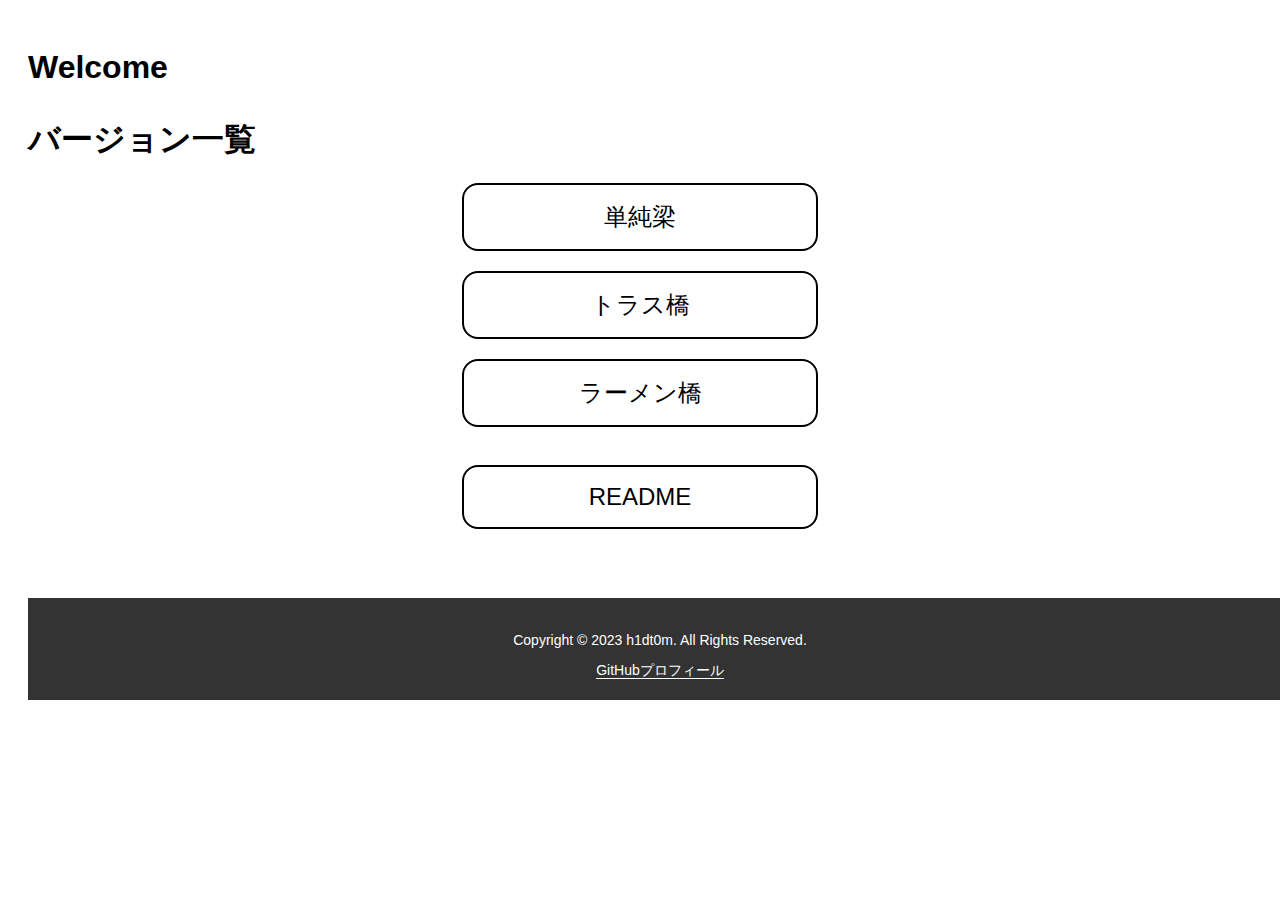
<file: docs/index.html>
<!DOCTYPE html>
<html lang="ja">
  <head>
    <meta charset="utf-8" />
    <title>index</title>
    <link rel="stylesheet" href="style.css" />
  </head>
  <body>
    <h1>Welcome</h1>
    <h2>バージョン一覧</h2>
    <ul>
      <li><a href="simple-beam.html">単純梁</a></li>
      <li><a href="truss.html">トラス橋</a></li>
      <li><a href="rahmen.html">ラーメン橋</a></li>
      <br />
      <li>
        <a href="https://github.com/h1dt0m/calculator-structure#readme"
          >README</a
        >
      </li>
    </ul>
    <footer>
      <p>Copyright &copy; 2023 h1dt0m. All Rights Reserved.</p>
      <a href="https://github.com/h1dt0m">GitHubプロフィール</a>
    </footer>
  </body>
</html>
</file>
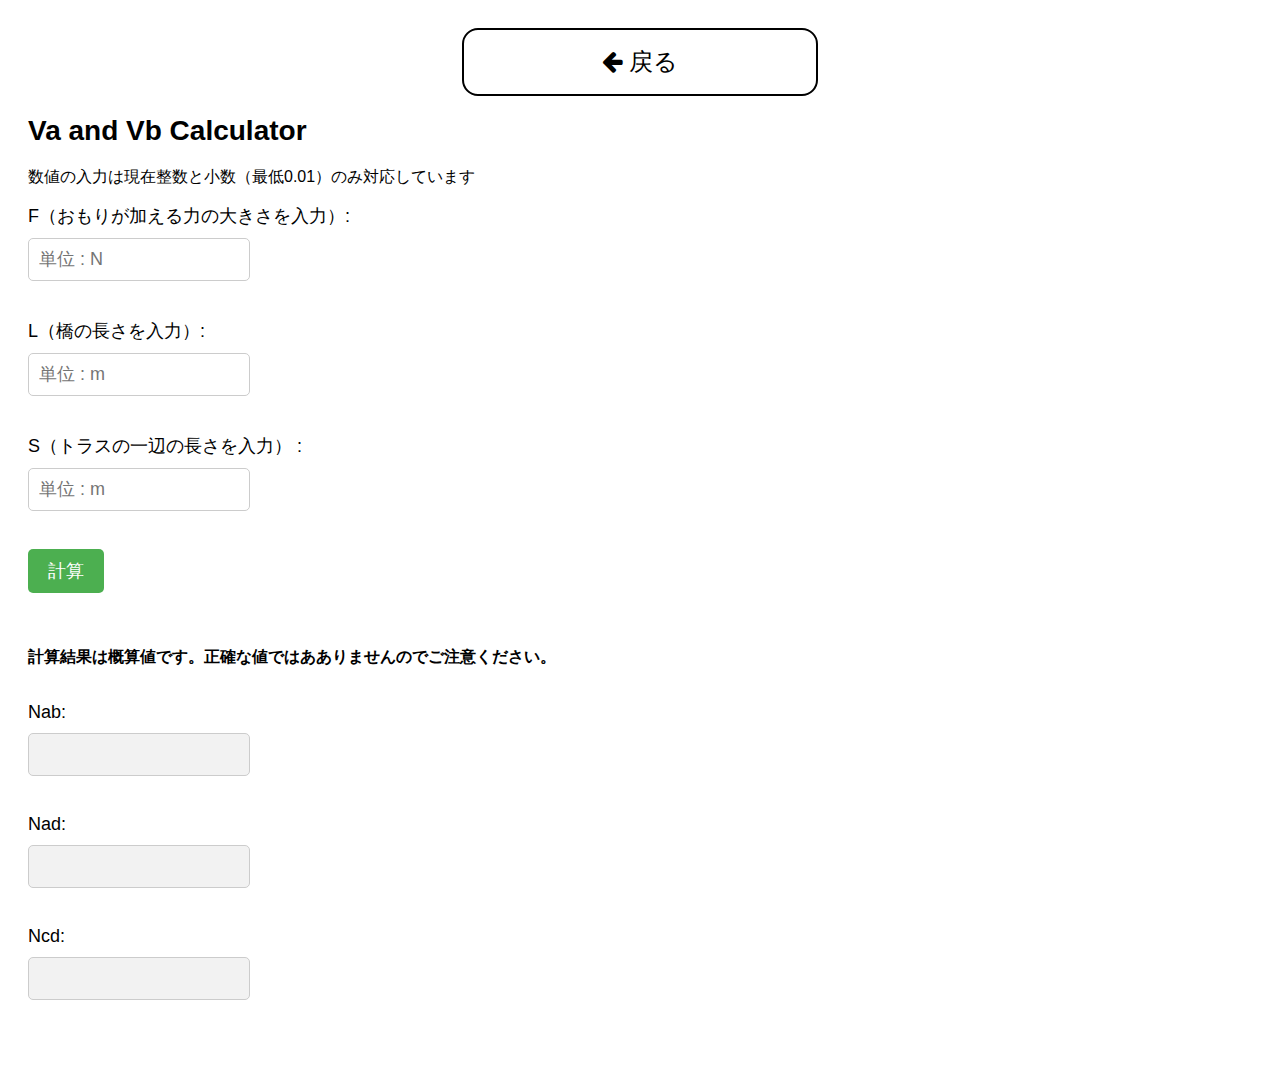
<file: docs/truss/index.html>
<!DOCTYPE html>
<html>
  <head>
    <title>Va and Vb Calculator</title>
    <link rel="stylesheet" href="../css/style.css" />
    <!--Font Awesomeのアイコンフォントを読み込む-->
    <link
      rel="stylesheet"
      href="https://cdnjs.cloudflare.com/ajax/libs/font-awesome/4.7.0/css/font-awesome.min.css"
    />
    <!--jQueryを読み込む-->
    <script src="https://code.jquery.com/jquery-3.6.0.min.js"></script>
  </head>
  <body>
    <!--戻るボタン-->
    <div id="back-to-top-button">
      <a href="../index.html">
        <i class="fa fa-arrow-left"></i> 戻る
      </a>
    </div>
    
    <h1 class="page">Va and Vb Calculator</h1>
    <p>数値の入力は現在整数と小数（最低0.01）のみ対応しています</p>

    <label for="f">F（おもりが加える力の大きさを入力）:</label>
    <input
      type="number"
      step="0.01"
      id="f"
      placeholder="単位 : N"
    /><br /><br />

    <label for="l">L（橋の長さを入力）:</label>
    <input
      type="number"
      step="0.01"
      id="l"
      placeholder="単位 : m"
    /><br /><br />

    <label for="s">S（トラスの一辺の長さを入力） : </label>
    <input
      type="number"
      step="0.01"
      id="s"
      placeholder="単位 : m"
    /><br /><br />

    <button id="calculate">計算</button><br /><br />

    <p>
      <strong
        >計算結果は概算値です。正確な値ではあありませんのでご注意ください。</strong
      >
    </p>
    <br />

    <label for="Nab">Nab:</label>
    <input type="number" step="0.01" id="Nab" disabled /><br /><br />

    <label for="Nad">Nad:</label>
    <input type="number" step="0.01" id="Nad" disabled /><br /><br />

    <label for="Ncd">Ncd:</label>
    <input type="number" step="0.01" id="Ncd" disabled /><br /><br />

    <script>
      $(document).ready(function () {
        $("#calculate").click(function () {
          const f = $("#f").val();
          const l = $("#l").val();
          const s = $("#s").val();

          // 将来追加する機能に使う予定なので、あまり気にしないでください。
          const sin = Math.sqrt(2);
          const cos = Math.sqrt(2);

          // Nab、Nad、Ncdの値を計算する
          const Nad = sin * (f / 2 - f);
          const Ncd = ((f / 2) * l) / 2 / s;
          const Nab = (-1 * Nad) / cos - Ncd;

          $("#Nab").val(Nab.toFixed(2));
          $("#Nad").val(Nad.toFixed(2));
          $("#Ncd").val(Ncd.toFixed(2));
        });
      });
    </script>
  </body>
</html>
</file>
<file: docs/style.css>
body {
  font-family: Arial, Helvetica, sans-serif;
  padding: 20px;
}

/* h1要素のスタイル */

h1.page {
  font-size: 28px;
  margin-bottom: 20px;
}

h1.index {
  font-size: 3rem;
  text-align: center;
}

ul {
  margin: 0;
  padding: 0;
}

li {
  list-style-type: none;
  padding: 5px;
  margin-bottom: 10px;
}

/* h2要素のスタイル */
h2 {
  font-size: 2rem;
  margin-top: 2rem;
  margin-bottom: 1rem;
}

/* a要素のスタイル */
li a {
  display: block;
  font-size: 1.5rem;
  margin: 0 auto;
  width: 20rem;
  text-align: center;
  padding: 1rem;
  border: 2px solid black;
  border-radius: 1rem;
  text-decoration: none;
  color: black;
}

/* a要素のhover時のスタイル */
li a:hover {
  background-color: black;
  color: white;
}

label {
  display: block;
  font-size: 18px;
  margin-bottom: 10px;
}

input[type="number"] {
  padding: 10px;
  font-size: 18px;
  border: 1px solid #ccc;
  border-radius: 5px;
  margin-bottom: 20px;
  width: 200px;
}

input[type="number"][disabled] {
  background-color: #f2f2f2;
}

input:focus {
  border-color: skyblue;
  background-color: #e6f2ff;
}

button {
  background-color: #4caf50;
  color: white;
  padding: 10px 20px;
  font-size: 18px;
  border: none;
  border-radius: 5px;
  cursor: pointer;
  margin-bottom: 20px;
}

button:hover {
  background-color: #3e8e41;
}

.container {
  display: flex;
  justify-content: space-between;
  margin: 0;
}

.input {
  flex: 1;
  margin-right: 20px;
}

.img {
  flex: 1;
}

footer {
  background-color: #333;
  color: #fff;
  padding: 20px;
  text-align: center;
  width: 100%;
  margin-top: 4rem;
  font-size: 14px;
}

footer a {
  color: #fff;
  text-decoration: none;
  border-bottom: 1px solid #fff;
}

footer a:hover {
  border-bottom: none;
}
</file>
<file: docs/css/style.css>
body {
  font-family: Arial, Helvetica, sans-serif;
  padding: 20px;
}

/* h1要素のスタイル */

h1.page {
  font-size: 28px;
  margin-bottom: 20px;
}

h1.index {
  font-size: 3rem;
  text-align: center;
}

li {
  list-style-type: none;
  padding: 5px;
}

/* h2要素のスタイル */
h2 {
  font-size: 2rem;
  margin-top: 2rem;
  margin-bottom: 1rem;
}

/* a要素のスタイル */
a {
  display: block;
  font-size: 1.5rem;
  margin: 0 auto;
  width: 20rem;
  text-align: center;
  padding: 1rem;
  border: 2px solid black;
  border-radius: 1rem;
  text-decoration: none;
  color: black;
}

.space {
  height: 75px;
}

/* a要素のhover時のスタイル */
a:hover {
  background-color: black;
  color: white;
}

/* 戻るボタンのスタイル */
/* #back-to-top-button {
  position: fixed;
  bottom: 20px;
  right: 20px;
  z-index: 9999;
}

#back-to-top-button a {
  display: inline-block;
  padding: 10px;
  background-color: #333;
  color: #fff;
  border-radius: 50%;
  text-align: center;
  text-decoration: none;
  box-shadow: 2px 2px 3px rgba(0, 0, 0, 0.3);
  transition: background-color 0.3s;
}

#back-to-top-button a:hover {
  background-color: #666;
} */

label {
  display: block;
  font-size: 18px;
  margin-bottom: 10px;
}

input[type="number"] {
  padding: 10px;
  font-size: 18px;
  border: 1px solid #ccc;
  border-radius: 5px;
  margin-bottom: 20px;
  width: 200px;
}

button {
  background-color: #4caf50;
  color: white;
  padding: 10px 20px;
  font-size: 18px;
  border: none;
  border-radius: 5px;
  cursor: pointer;
  margin-bottom: 20px;
}

button:hover {
  background-color: #3e8e41;
}

input[type="number"][disabled] {
  background-color: #f2f2f2;
}
</file>
